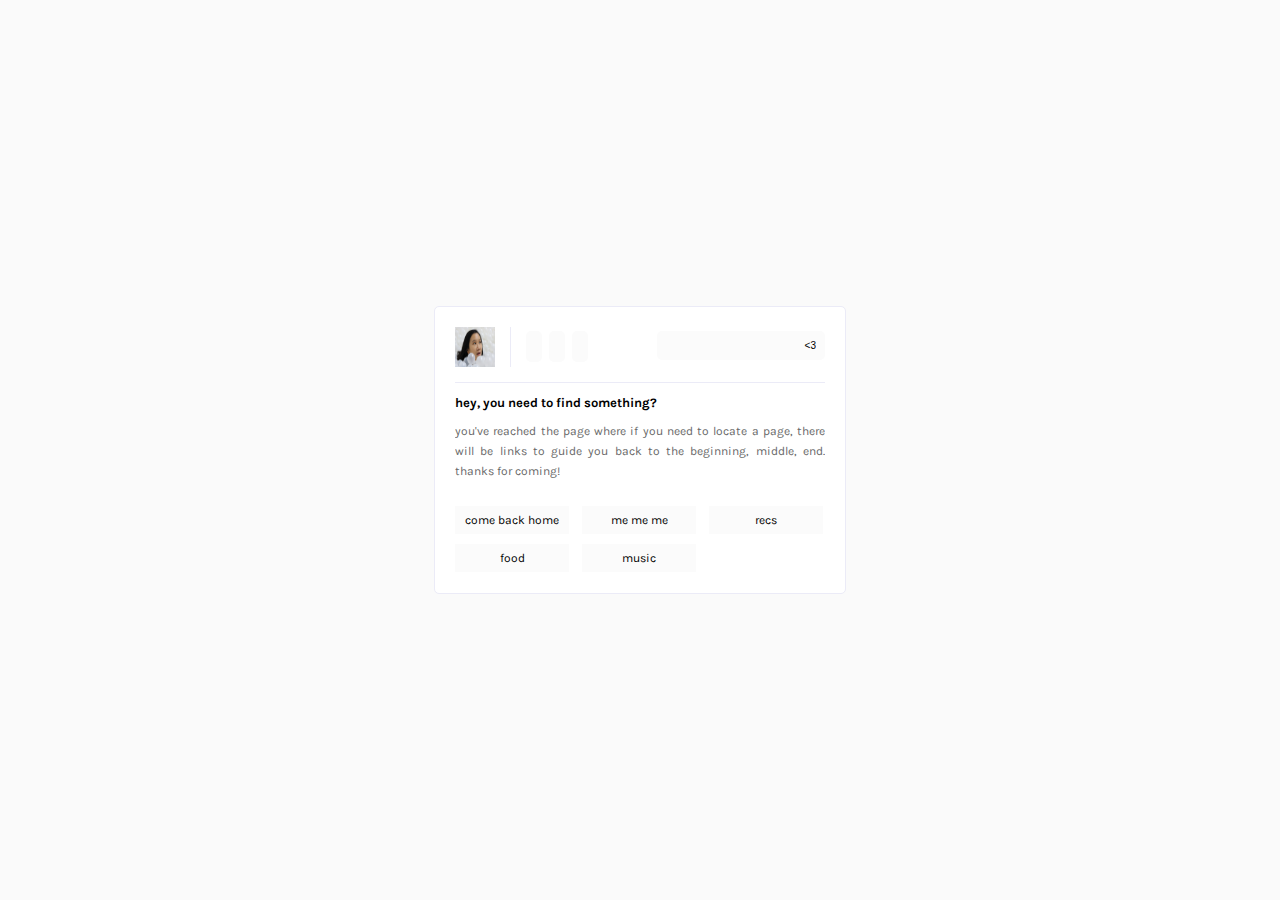
<file: index.html>
<!DOCTYPE html>
<head>
<link rel="shortcut icon" href="{Favicon}">
<link rel="alternate" type="application/rss+xml" href="{RSS}">
<title>come back</title>
    <link href="morestylez.css" type="text/css" rel="stylesheet"/>  

<link rel="stylesheet" href="https://cdn.linearicons.com/free/1.0.0/icon-font.min.css">
<script src="//ajax.googleapis.com/ajax/libs/jquery/1.7.1/jquery.min.js"></script>

<link href="https://fonts.googleapis.com/css?family=Anaheim|Karla:400,700" rel="stylesheet">
</head>
<body>

<section>
<div class="head">
<img src="IMG_5071.JPG"/>

<a href="home.html"><i class="lnr lnr-home" title="home"></i></a>
<a href="aboutme.html"><i class="lnr lnr-envelope" title="about me"></i></a>
<a href="index.html"><i class="lnr lnr-map" title="index"></i></a>

<form action="/search" method="get" class="search">
<input type="text" name="q" value="<3" class="query" placeholder="search blog">
</form>
</div>

<div class="content">

<div class="title">hey, you need to find something?</div>

you've reached the page where if you need to locate a page, there will be links to guide you back to the beginning, middle, end. thanks for coming!

<p>


</div>

<div class="links">
    <a href="home.html"> come back home</a>
    <a href="aboutme.html"> me me me</a>
    <a href="reccomendations.html"> recs </a>
    <a href="places.html"> food </a>
    <a href="https://open.spotify.com/playlist/3gIQPLUh9ueczZRlIFOEls"> music </a>
</div>

</section>

<script src="https://ajax.googleapis.com/ajax/libs/jquery/1.7.1/jquery.min.js"></script>  
<script src="http://static.tumblr.com/iuw14ew/VSQma1786/jquery.style-my-tooltips.js"></script>

<script>
jQuery.noConflict();
(function($){
$(document).ready(function(){
$("a[title],img[title],[title]").style_my_tooltips({
tip_follows_cursor:true,
tip_delay_time:30,
tip_fade_speed:300,
attribute:"title"
});
});
})(jQuery); 
</script> 

</body>
</html>
</file>
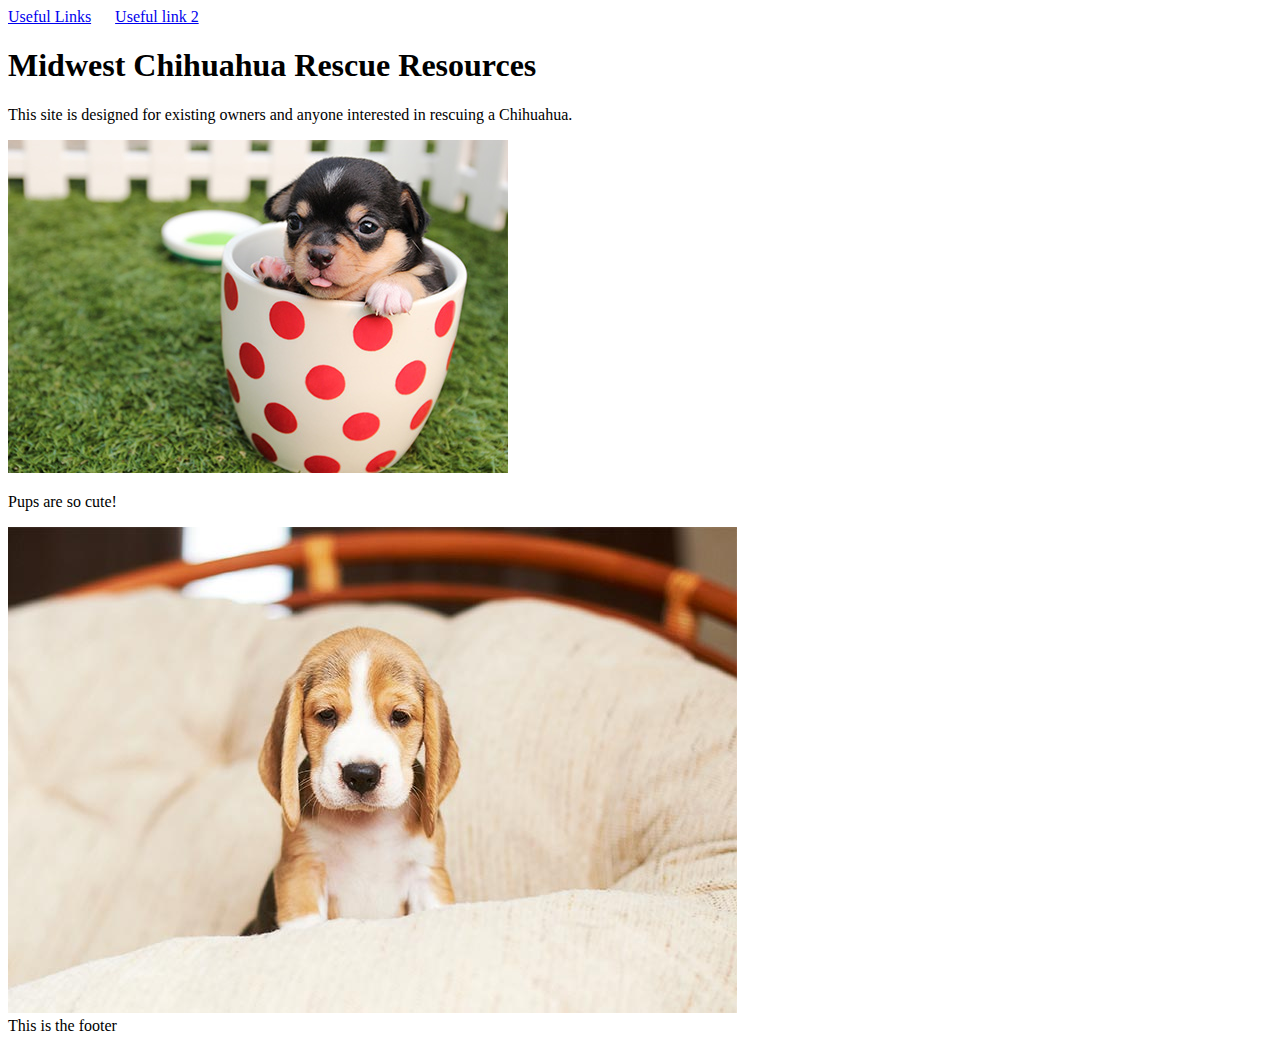
<file: file-path-examples/index.html>
<!DOCTYPE html>
<html>
    <head>
        <meta charset="utf-8">
        <title>Midwest Chihuahua Rescue Resources - Home</title>
        <meta name="description" content="Find a Chihuahua to rescue in the Midwest and learn how to care for your tiny new friend.">
    </head>
    <body>
        <nav>
        <!-- Here's an internal link to the useful-links page, which lives in the resources folder. This link contains an example of a relative file path. Remember, relative paths change based on the location of the file where you're making the link and the file you're linking to. --> 
        <a href="resources/useful-links.html">Useful Links</a>
            &nbsp;&nbsp;&nbsp;&nbsp;
            <a href="useful-link2/index.html">Useful link 2</a>
        </nav>
        <h1>Midwest Chihuahua Rescue Resources</h1>
        <p>This site is designed for existing owners and anyone interested in rescuing a Chihuahua.</p>
        
        <!-- In the example below, we're using a relative file path to go into the images folder and show pup-in-cup.jpg -->
        <img src="images/pup-in-cup.jpg" alt="Chihuahua puppy in a cup with red polka dots">
        <p> Pups are so cute!</p>
        <img src="images/beagle-puppy-in-large-cushion-chair.jpg"alt="sad pup">
       <footer> 
           This is the footer
        </footer>
    </body>
</html>
</file>
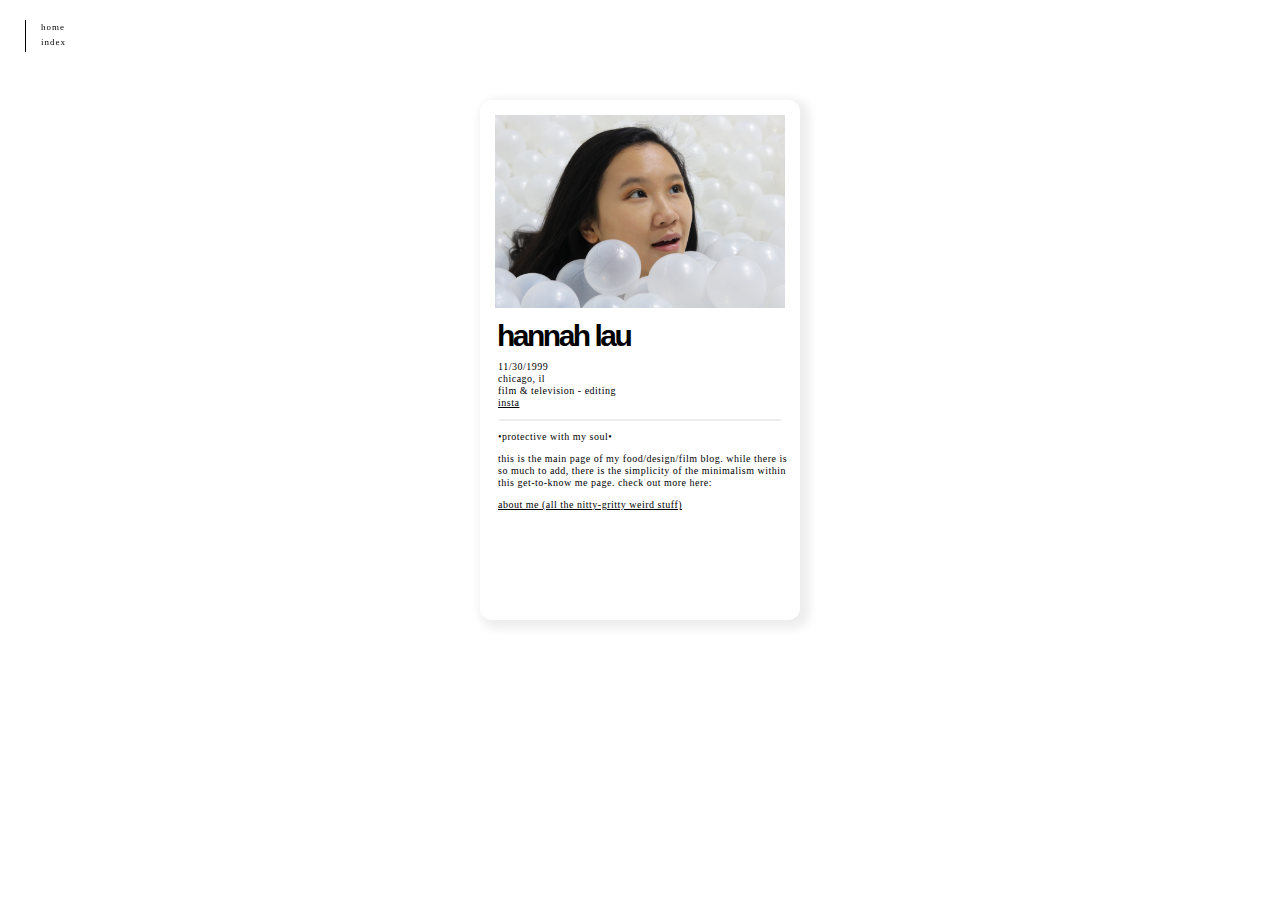
<file: home.html>
<head>

<link rel="stylesheet" href="https://use.fontawesome.com/releases/v5.7.0/css/all.css" integrity="sha384-lZN37f5QGtY3VHgisS14W3ExzMWZxybE1SJSEsQp9S+oqd12jhcu+A56Ebc1zFSJ" crossorigin="anonymous">

<title>intro</title>
<link href="home.css" type="text/css" rel="stylesheet"/>    
</head>

<body>

<div id="nav">
<a href="/">home</a>
<br><a href="index.html">index</a>
</div>

<div id="container">
<div id="photo"><img src="IMG_5071.JPG"></div>
<div id="name">Hannah Lau</div>
<div id="info">
<br><i class="fas fa-birthday-cake"></i> 11/30/1999
<br><i class="fas fa-home"></i> Chicago, IL
<br><i class="fa fa-briefcase"></i> Film & Television - Editing
<br><i class="fas fa-smile"></i><a href="https://www.instagram.com/hml.co/"> insta </a>

<hr>

<div style="height:80px;width:290px;overflow:auto;">•protective with my soul•

<p>this is the main page of my food/design/film blog. while there is so much to add, there is the simplicity of the minimalism within this get-to-know me page.
    
    check out more here:


<p>
    <a href="aboutme.html"> about me (all the nitty-gritty weird stuff) </a></p>
    <p><a href="places.html"> places to eat (things i love) </a></p>
    <p><a href="https://open.spotify.com/playlist/3gIQPLUh9ueczZRlIFOEls"> music </a></p>
</div>

</body>
</file>
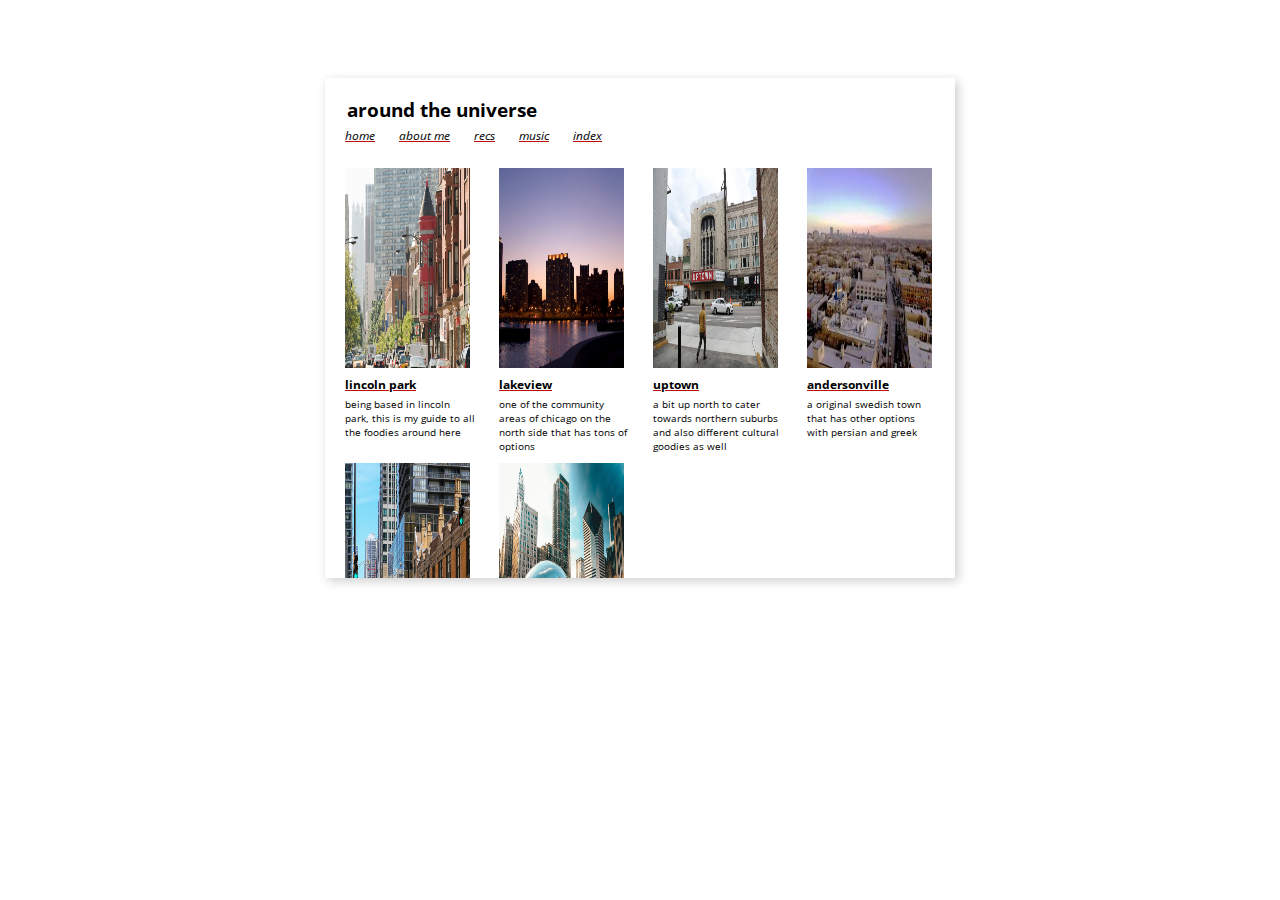
<file: places.html>
<!DOCTYPE html>
<head>

  <title>not your average blog</title>
    <link href="places.css" type="text/css" rel="stylesheet"/>  
  <link rel="shortcut icon" href="{Favicon}">
  
  <link href="https://fonts.googleapis.com/css?family=Open+Sans" rel="stylesheet">
  <link href="//dl.dropbox.com/s/vpi3f9s7nhpe7v7/honeybee.css" rel="stylesheet">
    
</head>
<body>

<div id="main">

  <div class="nav">
    <h3>around the universe</h3>
    <i><a href="home.html">home</a>
        <a href="aboutme.html">about me</a>
    <a href="reccomendations.html">recs</a>
      <a href="https://open.spotify.com/user/12126951140/playlist/3gIQPLUh9ueczZRlIFOEls?">music</a>
    <a href="index.html">index</a></i>
  </div>
 
  <div id="bookshelf">
    <div id="comics">
  <div class="comic-pic">
    <img src="lp.jpeg"/>
  </div>
  
  <div class="comic-text">
    <h5><a href="https://chicago.eater.com/maps/best-restaurants-bars-lincoln-park-chicago">lincoln park</a></h5>
    <p>being based in lincoln park, this is my guide to all the foodies around here</p>
  </div>
  </div>
  
  <div id="comics">
  <div class="comic-pic">
    <img src="lv.jpeg"/>
  </div>
  
  <div class="comic-text">
    <h5><a href="https://spoonuniversity.com/lifestyle/the-31-best-places-to-eat-in-chicagos-lakeview-neighborhood">lakeview</a></h5>
    <p>one of the community areas of chicago on the north side that has tons of options</p>
  </div>
  </div>
  
  <div id="comics">
  <div class="comic-pic">
    <img src="uptown.jpeg"/>
  </div>
  
  <div class="comic-text">
    <h5><a href="https://www.theinfatuation.com/chicago/guides/uptown-restaurants-chicago">uptown</a></h5>
    <p>a bit up north to cater towards northern suburbs and also different cultural goodies as well</p>
  </div>
  </div>
  
  <div id="comics">
  <div class="comic-pic">
    <img src="andersonville.jpeg"/>
  </div>
  
  <div class="comic-text">
    <h5><a href="https://theculturetrip.com/north-america/usa/illinois/articles/the-10-best-restaurants-in-andersonville-chicago/">andersonville</a></h5>
    <p>a original swedish town that has other options with persian and greek</p>
  </div>
  </div>
  
  <div id="comics">
  <div class="comic-pic">
    <img src="rn.jpeg"/>
  </div>
  
  <div class="comic-text">
    <h5><a href="https://www.zagat.com/l/top-restaurants-in-river-north-chicago">river north</a></h5>
    <p>a bit expensive but has a more classic dining</p>
  </div>
  </div>

  <div id="comics">
  <div class="comic-pic">
    <img src="loop.jpeg"/>
  </div>
  
  <div class="comic-text">
    <h5><a href="https://www.chicagotribune.com/dining/craving/ct-food-ultimate-guide-to-lunch-in-the-loop-20180409-story.html">the loop</a></h5>
    <p>refined but also made for the worker person in a hurry</p>
  </div>
          
</div>
</div>

<script src="//ajax.googleapis.com/ajax/libs/jquery/1.8.0/jquery.min.js"></script>
<script src="https://static.tumblr.com/rzl30kg/eAxm7a751/jquery.style-my-tooltips.js"></script>
<script>
   (function($){
       $(document).ready(function(){
           $("[title]").style_my_tooltips({
               tip_follows_cursor:true,
               tip_delay_time:0,
               tip_fade_speed:0
           }
               );
       });
   })(jQuery);
</script>
</file>
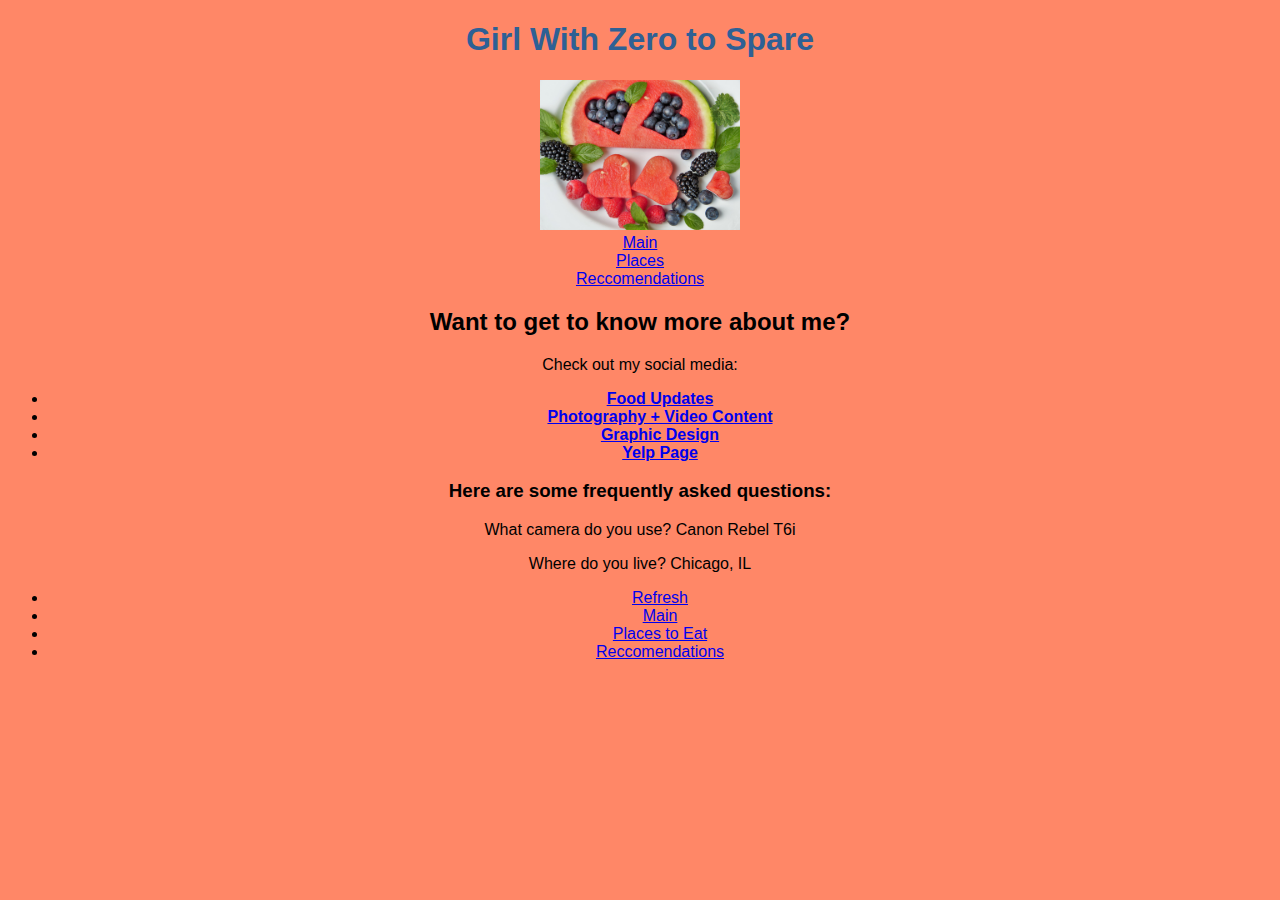
<file: food-blog/about.html>
<!DOCTYPE html>
<html>
    
    <head>
        <title>NOT YOU'RE AVERAGE BLOG</title>
        <link href="css/morestylez.css" type="text/css" rel="stylesheet"/>
        <meta name="description" content="A way for just a simple girl to share her love of food">
    </head>
    <body>
        
        <center><h1>Girl With Zero to Spare</h1></center>
         <center><img src="images/fruits.jpg" alt="Fruits in cool shapes" width=200 height=150></center>
        
        <center><li><a href="main.html" itemprop="url"><span itemprop="name">Main</span></a></li>
<li><a href="places.html" itemprop="url"><span itemprop="name">Places</span></a></li>
<li><a href="reccomendations.html" itemprop="url"><span itemprop="name">Reccomendations</span></a></li>
            
            <h2> Want to get to know more about me? </h2>
            <p>Check out my social media:</p>
            <b><ul>
                <li><a href="https://www.instagram.com/girlwithzerotospare/">Food Updates</a></li>
            <li><a href="https://www.instagram.com/hml.co/">Photography + Video Content</a></li>
            <li><a href="https://www.instagram.com/thehannahlau/">Graphic Design</a></li>
            <li><a href="https://www.yelp.com/user_details?userid=2U9JgVChSW3DAmWUSEWSXA&utm_source=ishare">Yelp Page</a></li></ul></b>
            <h3>Here are some frequently asked questions:</h3>
            <p> What camera do you use? Canon Rebel T6i</p>
            <p> Where do you live? Chicago, IL</p>
    
        
        <ul>
            <li><a href="about.html">Refresh</a></li>
            <li><a href="main.html">Main</a></li>
            <li><a href="places.html">Places to Eat</a></li>
            <li><a href="reccomendations.html">Reccomendations</a></li>
        </ul>
        
    </body>
</html>
</file>
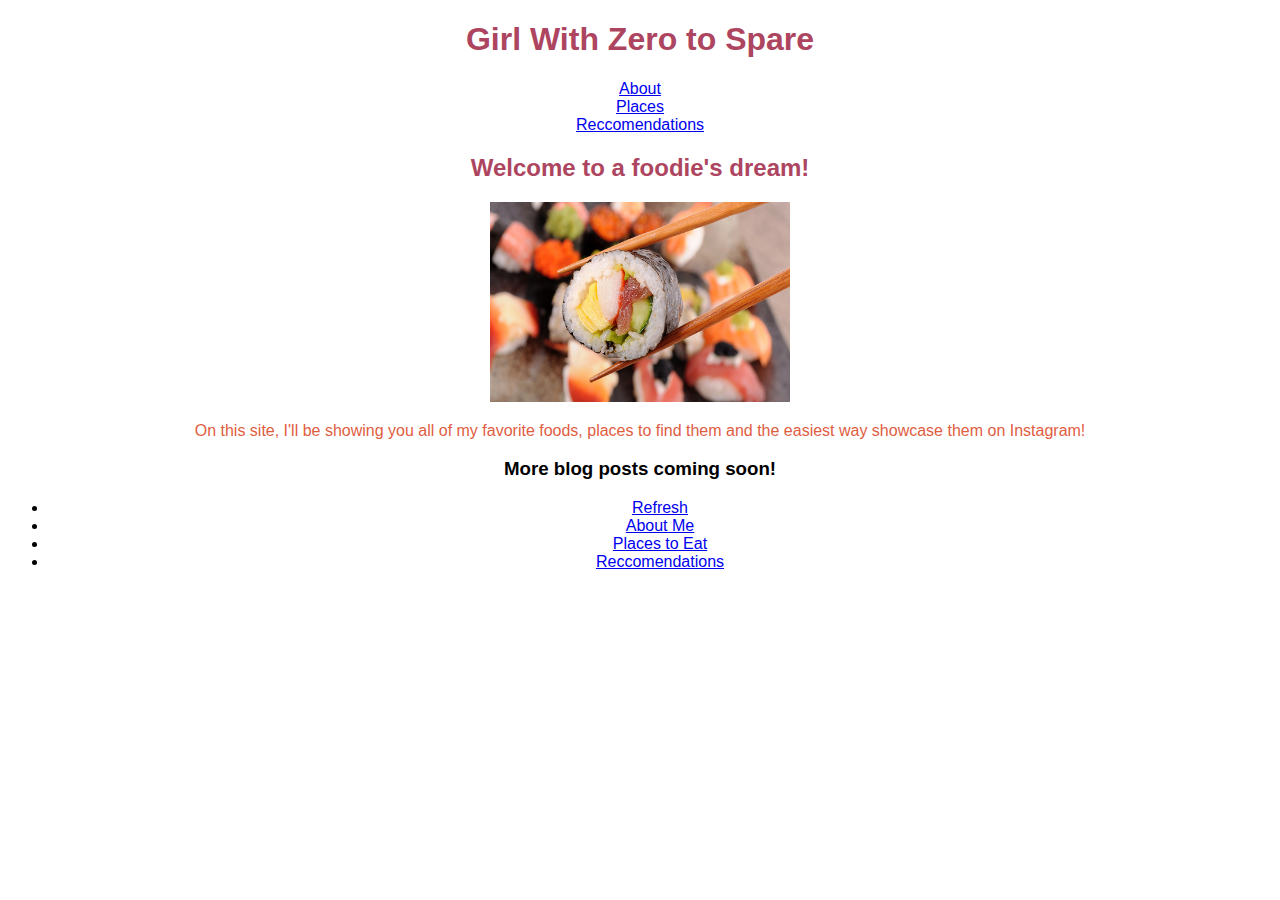
<file: food-blog/main.html>
<!DOCTYPE html>
<html>
    
    <head>
        <title>NOT YOU'RE AVERAGE BLOG</title>
        <link href="css/fontsfam.css" type="text/css" rel="stylesheet"/>
    </head>
    <body>
        <center><h1>Girl With Zero to Spare</h1></center>
        <center><li><a href="about.html" itemprop="url"><span itemprop="name">About</span></a></li>
<li><a href="places.html" itemprop="url"><span itemprop="name">Places</span></a></li>
<li><a href="reccomendations.html" itemprop="url"><span itemprop="name">Reccomendations</span></a></li>
        <h2>Welcome to a foodie's dream!</h2>
          <img src="images/sushi.jpg" alt="Sushi between chopsticks" width=300
               height=200>
            <p>On this site, I'll be showing you all of my favorite foods, places to find them and the easiest way showcase them on Instagram!  
       
        
        <h3>More blog posts coming soon!</h3>
        
        <ul>
            <li><a href="main.html">Refresh</a></li>
            <li><a href="about.html">About Me</a></li>
            <li><a href="places.html">Places to Eat</a></li>
            <li><a href="reccomendations.html">Reccomendations</a></li>
        </ul>
        
    </body>
</html>
</file>
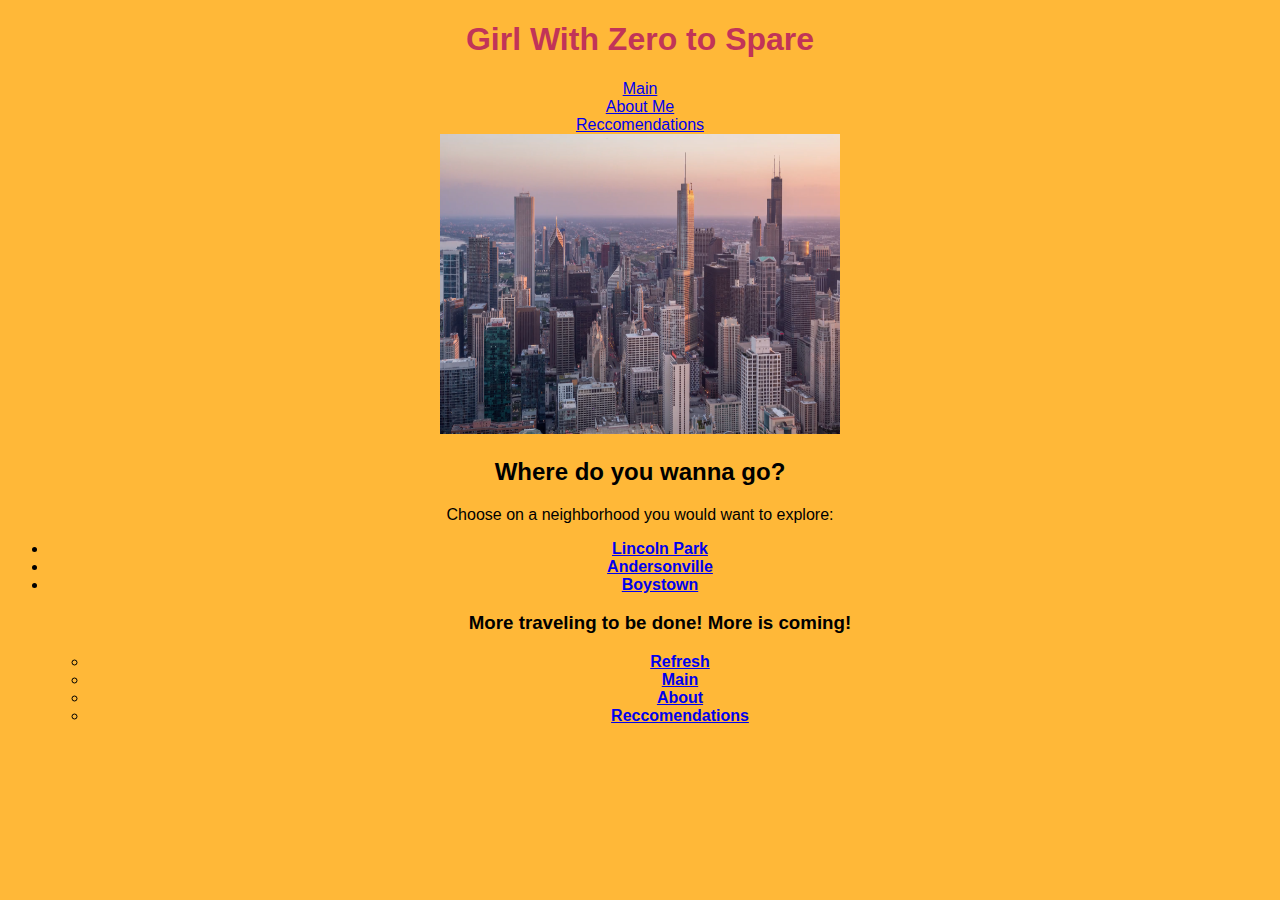
<file: food-blog/places.html>
<!DOCTYPE html>
<html>
    
    <head>
        <title>NOT YOU'RE AVERAGE BLOG</title>
        <link href="css/stylez.css" type="text/css" rel="stylesheet"/>
        <meta name="description" content="A way for just a simple girl to share her love of food">
    </head>
    <body>
        
        <center><h1>Girl With Zero to Spare</h1></center>
        
        <center><li><a href="main.html" itemprop="url"><span itemprop="name">Main</span></a></li>
<li><a href="about.html" itemprop="url"><span itemprop="name">About Me</span></a></li>
<li><a href="reccomendations.html" itemprop="url"><span itemprop="name">Reccomendations</span></a></li>
             <center><img src="images/chicago%20skyline.png" alt="pretty chicago" width=400 height=300></center>
            
            <h2> Where do you wanna go?</h2>
            <p>Choose on a neighborhood you would want to explore:</p>
            <b><ul>
                <li><a href="https://www.choosechicago.com/neighborhoods/north/lincoln-park/">Lincoln Park</a></li>
            <li><a href="https://www.choosechicago.com/neighborhoods/north/andersonville/">Andersonville</a></li>
            <li><a href="https://www.choosechicago.com/neighborhoods/north/boystown/">Boystown</a></li>
            
            <h3>More traveling to be done! More is coming! </h3>
    
        
        <ul>
            <li><a href="places.html">Refresh</a></li>
            <li><a href="main.html">Main</a></li>
            <li><a href="about.html">About</a></li>
            <li><a href="reccomendations.html">Reccomendations</a></li>
        </ul>
        
    </body>
</html>
</file>
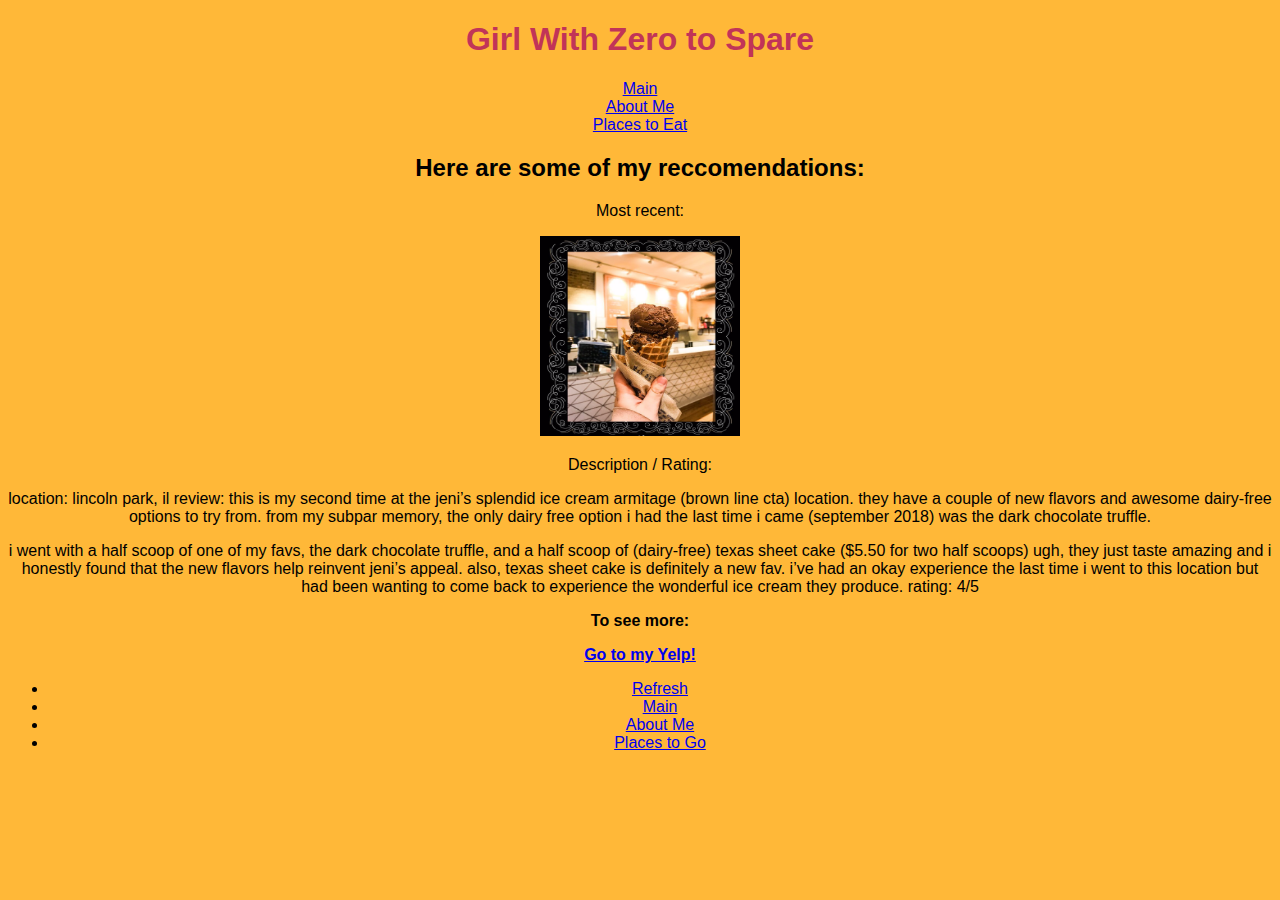
<file: food-blog/reccomendations.html>
<!DOCTYPE html>
<html>
    
    <head>
        <title>NOT YOU'RE AVERAGE BLOG</title>
        <link href="css/stylez.css" type="text/css" rel="stylesheet"/>
        <meta name="description" content="A way for just a simple girl to share her love of food">
    </head>
    <body>
        
        <center><h1>Girl With Zero to Spare</h1></center>
        
        <center><li><a href="main.html" itemprop="url"><span itemprop="name">Main</span></a></li>
<li><a href="about.html" itemprop="url"><span itemprop="name">About Me</span></a></li>
<li><a href="places.html" itemprop="url"><span itemprop="name">Places to Eat</span></a></li>
            
            <h2> Here are some of my reccomendations: </h2>
            <p>Most recent:</p>
             <center><img src="images/rec.1.png" alt="ice cream infront of menu" width=200 height=200></center>
            <p> Description / Rating:</p>
            <p>location: lincoln park, il 
review: this is my second time at the jeni’s splendid ice cream armitage (brown line cta) location. they have a couple of new flavors and awesome dairy-free options to try from. from my subpar memory, the only dairy free option i had the last time i came (september 2018) was the dark chocolate truffle. </p>
            <p>
i went with a half scoop of one of my favs, the dark chocolate truffle, and a half scoop of (dairy-free) texas sheet cake ($5.50 for two half scoops) ugh, they just taste amazing and i honestly found that the new flavors help reinvent jeni’s appeal. also, texas sheet cake is definitely a new fav. i’ve had an okay experience the last time i went to this location but had been wanting to come back to experience the wonderful ice cream they produce. 
rating: 4/5</p>
            <b>
            <p>To see more:</p><a href="https://www.yelp.com/user_details?userid=2U9JgVChSW3DAmWUSEWSXA&utm_source=ishare">Go to my Yelp!</a></b>
    
        
        <ul>
            <li><a href="reccomendations.html">Refresh</a></li>
            <li><a href="main.html">Main</a></li>
            <li><a href="about.html">About Me</a></li>
            <li><a href="places.html">Places to Go</a></li>
        </ul>
        
    </body>
</html>
</file>
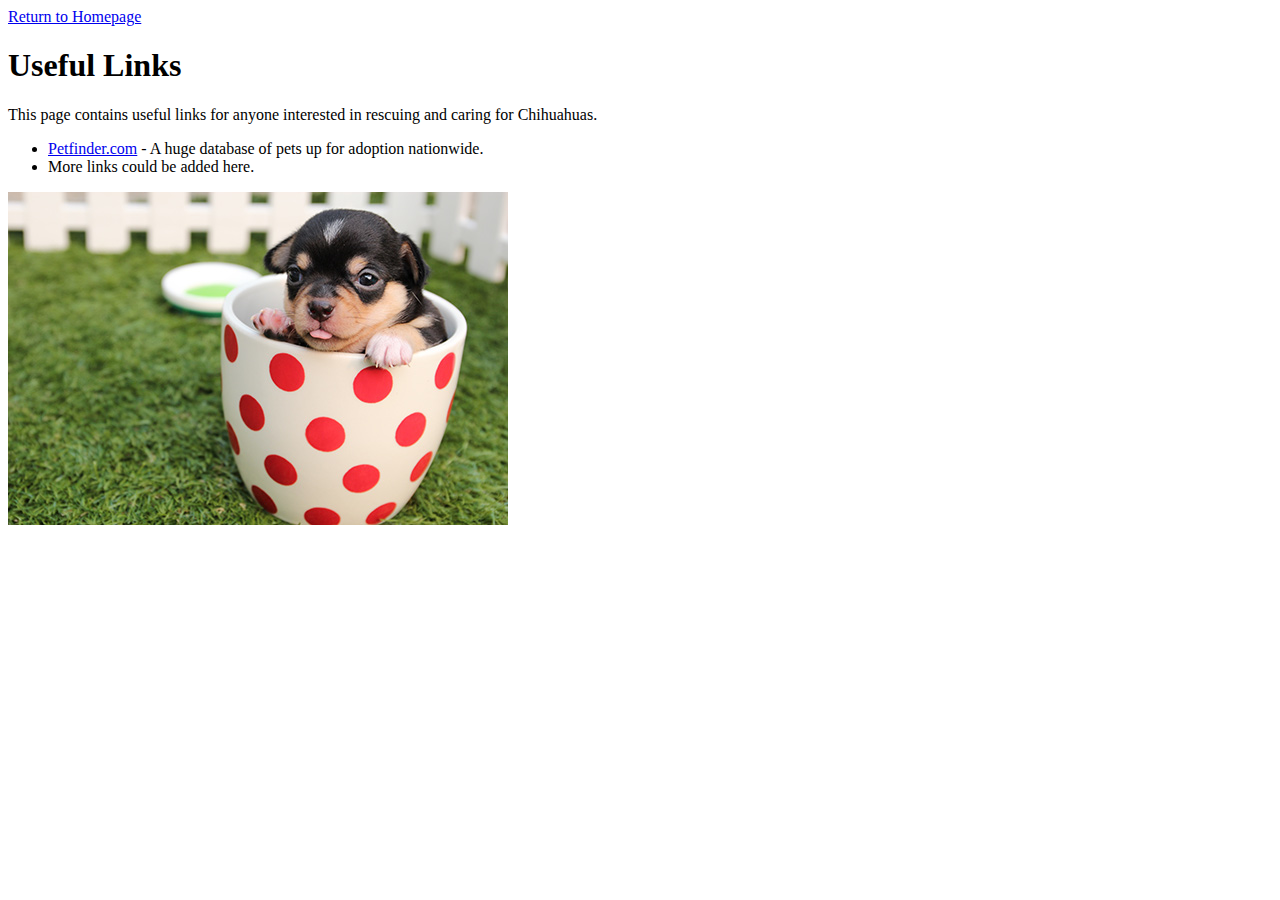
<file: file-path-examples/resources/useful-links.html>
<!DOCTYPE html>
<html>
    <head>
        <meta charset="utf-8">
        <title>Midwest Chihuahua Rescue Resources - Useful Links</title>
        <meta name="description" content="Find additional online resources for Chihuahua rescue.">
    </head>
    
    <body>
        
        <!-- Note how the file path in the link below starts with ../  This is necessary because index.html is located up one level. The ../ is how we tell the browser to go up one level to find a file. --> 
        <a href="../index.html">Return to Homepage</a>
        
        <h1>Useful Links</h1>
        <p>This page contains useful links for anyone interested in rescuing and caring for Chihuahuas.</p>
        
        <ul>
            <!-- Here's an external link. This is an example of an absolute path because the href value doesn't change. It's always the same no matter what webpage I'm working on when I create this link. --> 
            <li><a href="https://www.petfinder.com" target="_blank">Petfinder.com</a> - A huge database of pets up for adoption nationwide.</li>
            <li>More links could be added here.</li>
        </ul>
        
        <!-- Note how the file path below begins with ../  This tells the browser to go up one level to the main folder for our site. Next, we have images/ which tells the browser to look in a folder called images. Lastly, we have the name of the file inside the images folder. All three parts are necessary for this image to be show here. -->
        <img src="../images/pup-in-cup.jpg" alt="Chihuahua puppy in a cup with red polka dots">
        
    </body>
</html>
</file>
<file: morestylez.css>
<style type="text/css">

::-webkit-selection { background:#eee; }
::-moz-selection{ background:#eee; }
::selection { background:#eee; }


::-webkit-input-placeholder,
input::-webkit-input-placeholder,
form input::-webkit-input-placeholder,
input:placeholder-shown,
::placeholder,
#header .search .submit{
    color: #000;
    font-family:'Karla', sans-serif;
    text-transform:uppercase;
}
 
input:focus::-webkit-input-placeholder {color: transparent;}
input:focus:-moz-placeholder {color: transparent;}
input:focus::-moz-placeholder {color: transparent;}
input:focus:-ms-input-placeholder { color: transparent;}

/* tooltips */
 
#s-m-t-tooltip{
    position:absolute;
    margin:17px;
    font-size:9px;
    max-width:250px;
    text-transform:uppercase;
    letter-spacing:.5px;
    z-index:999999999999999;
    padding:6px;
    border-radius:2px;
    color:#fafafa;
    font-weight:700;
    background:#000;
}

body {
    background:#fafafa;
    font-size:12px;
    font-family:'Karla',sans-serif;
    color:#676767;
}

a {
    border-bottom:1px solid #ebebf7;
    text-decoration:none;
    color:#000;
    -webkit-transition: all 0.1s ease-in-out;
       -moz-transition: all 0.1s ease-in-out;
         -o-transition: all 0.1s ease-in-out;
            transition: all 0.1s ease-in-out;
}

a:hover {
    cursor:help;
    color:#7ba7c6;
    -webkit-transition: all 0.1s ease-in-out;
       -moz-transition: all 0.1s ease-in-out;
         -o-transition: all 0.1s ease-in-out;
            transition: all 0.1s ease-in-out;
}

section { 
    width:370px;
    top:50%;
    left:50%;
    transform:translate(-50%,-50%);
    position:absolute;
    border:1px solid #ebebf7;
    padding:20px;
    background:#fff;
    border-radius:5px;
} 

.head { 
    margin-bottom:10px;
    padding-bottom:15px;
    text-align:left;
    font-style:italic;
    line-height:40px;
    font-size:13px;
    border-bottom:1px solid #ebebf7;
} 

.head img { 
    width:40px;
    height:40px;
    display:inline;
    float:left;
    border-right:1px solid #ebebf7;
    padding-right:15px;
} 

.head a { 
    border:none;
    margin-left:15px;
} 

.lnr {
    border-radius:5px;
    padding:8px;
    background:#fbfbfb;
    margin:0 -8px 0 0;
}

.search .query {
    margin-top:-36px;
    border:0;
    outline:0;
    padding:9px 9px;
    border-radius:5px;
    background:#fbfbfb;
    color:#000;
    display:inline;
    font-size:10px;
    text-align:right;
    float:right;
    width:150px;

}

.title {
    color:#000;
    font-size:13px;
    font-weight:700;
    margin-bottom:8px;
}

p { 
    margin:10px 0px 0px 0px;
    padding:0;
} 

.content { 
    line-height:20px;
    max-height:230px;
    overflow-y:auto;
    text-align:justify;
}

.links {
    width:380px;
    padding-top:10px;
    margin-left:-5px;
    margin-bottom:-4px;
    overflow-x:visible;
}

.links a {
    background:#fbfbfb;
    text-align:center;
    width:30%;
    display:inline-block;
    border:0px solid #ebebf7;
    margin:5px;
    line-height:18px;
    padding:5px 0;
}
    
.credit {
    z-index:999999;
    bottom:20px;
    position:fixed;
    right:20px;
    line-height:100%;
}
.credit a {
    font-size:22px;
    color:000;
    border:none;
}
</file>
<file: home.css>
body {
font-family:open sans;
font-size:10px;
line-height:15px;
letter-spacing:.5px;
-webkit-font-smoothing: antialiased;
-moz-osx-font-smoothing: grayscale;
}

a {
color:#000;
}

hr {
border:.5px solid #eee;
width:280px;
margin-top:10px;
margin-bottom:10px;
}

#container {
width:300px;
height:500px;
margin: 0 auto;
overflow:hidden;
border:0px solid #000;
border-radius:12px;
padding:10px;
margin-top:100px;
margin-bottom:30px;
box-shadow: 5px 4px 10px 5px #eee;
}

#name {
font-family:arial;
font-size:30px;
font-weight:bold;
text-transform:lowercase;
letter-spacing:-2.5px;
text-align:left;
margin:7px;
margin-top:15px;
margin-bottom:-2px;
}

#info {
font-family:open sans;
font-size:10px;
font-weight:none;
text-transform:lowercase;
letter-spacing:.5px;
line-height:12px;
text-align:left;
padding:8px;
margin: auto;
}

#photo img {
width:290px;
height:auto;
margin:5px;
}

#nav {
position:fixed;
left:25px;
top:20px;
font-family:open sans;
font-size:9px;
font-weight:500;
text-transform:lowercase;
letter-spacing:1px;
height:32px;
border-left:1px solid #000;
padding-left:15px;
}

#nav a {
text-decoration:none;
}
</file>
<file: places.css>
iframe.tmblr-iframe {
    z-index:99999999999999!important;
    top:0!important;
    right:0!important;
    opacity:0.6;
    /* delete invert(1) from here */
        filter:contrast(150%);
        -webkit-filter:contrast(150%);
        -o-filter:contrast(150%);
        -moz-filter:contrast(150%);
    /* to here if your blog has a dark background */
    transform:scale(0.65);
    transform-origin:100% 0;
    -webkit-transform:scale(0.65);
    -webkit-transform-origin:100% 0;
    -o-transform:scale(0.65);
    -o-transform-origin:100% 0;
    -moz-transform:scale(0.65);
    -moz-transform-origin:100% 0;
    -ms-transform:scale(0.65);
    -ms-transform-origin:100% 0;}
 
iframe.tmblr-iframe:hover {
    opacity:1!important;}
 
#s-m-t-tooltip{
    font-size:8px;
    color:#000;
    background-color:#fff;
    letter-spacing:2px;
    min-width:25px;
    max-width:200px;
    overflow:auto;
    text-transform:uppercase;
    font-style:italic;
    display: none;
    position: absolute;
    z-index: 999999999999;
    padding:5px;
    margin:30px 0 15px 10px;
    -webkit-transition: all 0.2s ease-in-out;
    -moz-transition: all 0.2s ease-in-out;
    transition: all 0.2s ease-in-out;}
 
    /* SCROLLBAR */
   
/* thanks @shythemes */
  ::-webkit-scrollbar {
      width:17px;
      height:17px;
  }
 
  ::-webkit-scrollbar {
      background-color: #fff; /* background color */
  }
 
  ::-webkit-scrollbar-track {
      border:8px solid #fff; /* background color */
      background-color: #000; /* light border color */
  }
 
  ::-webkit-scrollbar-thumb {
      border:8px solid #fff; /* background color */
      background-color: #bf0b0b; /* dark border color */
      min-height:24px;
      min-width:24px;
  }
  
/* font */
  body {
      /* upload an image to imgur and get the direct link to put into the url() */
      background: url(https://i.imgur.com/THjCFOq.png) no-repeat center center fixed; 
      -webkit-background-size: cover;
      -moz-background-size: cover;
      -o-background-size: cover;
      background-size: cover;
      font-family: "Open Sans", sans-serif;
  }
  
/* main background color, text color */
  #main {
      margin-left: -315px;
      margin-top: 70px;
      margin-bottom: 73px;
      left: 50%;
      width: 630px;
      height: 500px;
      position: fixed;
      background-color: #fff;
      box-shadow: 3px 3px 10px rgba(0,0,0,0.2);
      overflow-x:hidden;
      color: black;
  }

  #main .nav {
      height: 80px;
      width: 600px;
      float: left;
      display: inline-block;
      margin-bottom: 10px;
  }
  
  #main .nav h3 {
      margin-left: 22px;
      margin-bottom: 0;
  }
 
 /* navigation links color, underline */ 
  #main .nav a {
      display: inline-block;
      margin-left: 20px;
      margin-top: 5px;
      font-size: 12px;
      color: black;
      text-decoration: underline #bf0b0b;
      -webkit-transition: color 0.5s;
      -moz-transition: color 0.5s;
      -o-transition: color 0.5s;
      transition: color 0.5s;
  }
 
 /* nav links hover color */ 
  #main .nav a:hover {
      color: #bf0b0b;
  }
  
  #main #bookshelf {
      margin-top: 80px;
  }
  
  #main #comics {
      width: 150px;
      display: inline-block;
      vertical-align: top;
  }
  
  #main #comics .comic-pic img {
      height: 200px;
      width: 125px;
      margin-left: 20px;
      margin-right: 20px;
      margin-bottom: 0;
  }
   
  #main #comics .comic-text h5 { 
      margin-left: 20px;
      margin-top: 3px;
      margin-bottom: 0;
      font-size: 12px;
  }
 
 /* comic title link color, underline */ 
  #main #comics .comic-text a {
      color: black;
      text-decoration: underline #bf0b0b;
      -webkit-transition: color 0.5s;
      -moz-transition: color 0.5s;
      -o-transition: color 0.5s;
      transition: color 0.5s;
  }
  
 /* comic title link hover */
  #main #comics .comic-text a:hover {
      color: #bf0b0b;
  }
  
  #main #comics .comic-text p {
      margin-top: 4px;
      font-size: 10px;
      margin-left: 20px;
  }
</file>
<file: food-blog/css/morestylez.css>
body {
	font-family: helvetica;
	background-color: rgb(255,135,103);}
h1 {
	color: rgb(46,96,149);}
</file>
<file: food-blog/css/fontsfam.css>
body {
	font-family: Arial, Verdana, sans-serif;}
h1, h2 {
	color: #AD4560;}
p {
	color: #DF5D3F;}
</file>
<file: food-blog/css/stylez.css>
body {
	font-family: helvetica;
	background-color: rgb(255,184,56);}
h1 {
	color: rgb(193,52,88);}
</file>
